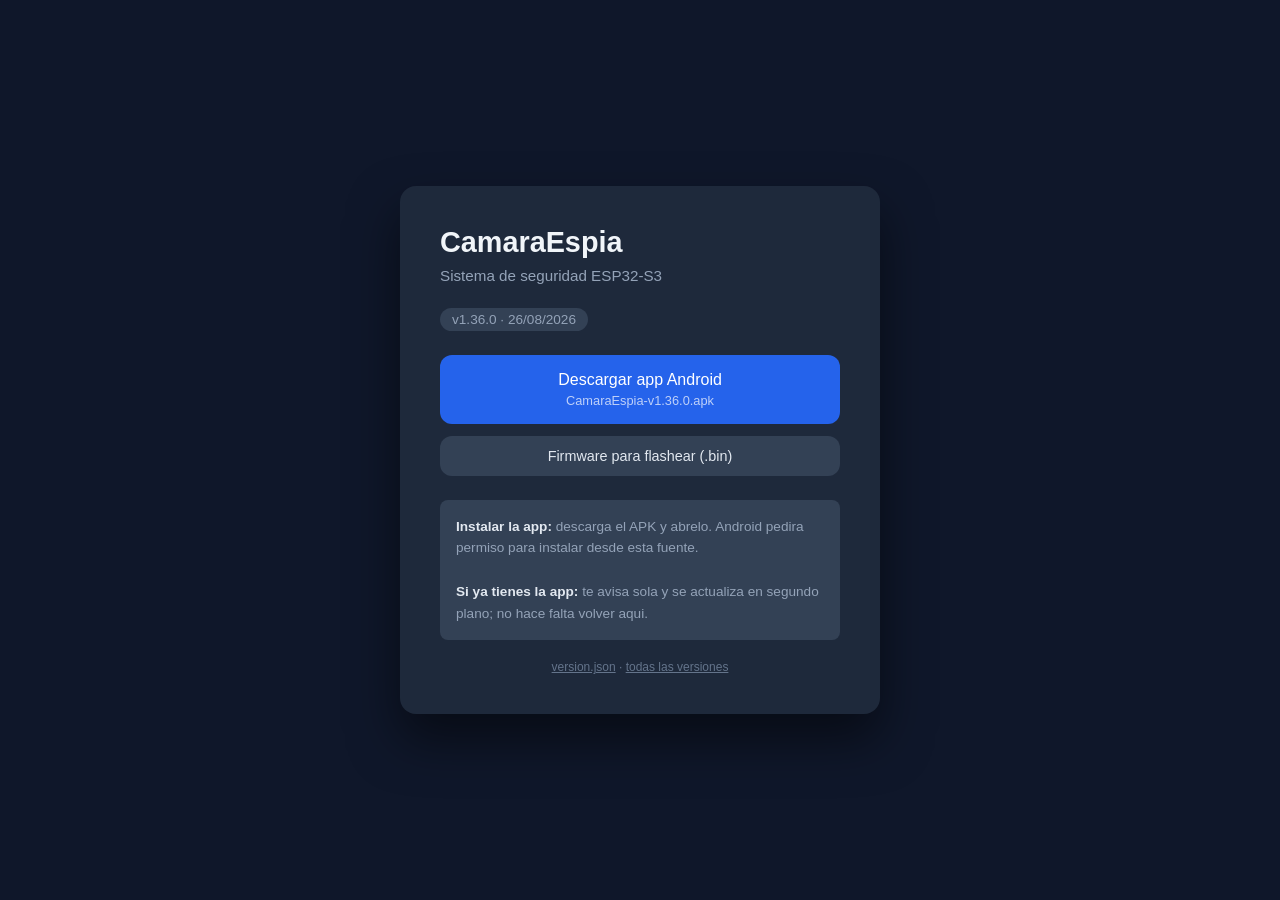
<file: index.html>
<!DOCTYPE html>
<html lang="es">
<head>
<meta charset="UTF-8">
<meta name="viewport" content="width=device-width, initial-scale=1.0">
<title>CamaraEspia - Descargar</title>
<style>
*{margin:0;padding:0;box-sizing:border-box}
body{font-family:-apple-system,BlinkMacSystemFont,'Segoe UI',Roboto,sans-serif;background:#0f172a;color:#e2e8f0;min-height:100vh;display:flex;align-items:center;justify-content:center;padding:24px}
.card{background:#1e293b;border-radius:16px;padding:40px;max-width:480px;width:100%;box-shadow:0 25px 50px rgba(0,0,0,.5)}
h1{font-size:1.8rem;margin-bottom:8px;color:#f1f5f9}
.sub{color:#94a3b8;margin-bottom:24px;font-size:.95rem}
.version{display:inline-block;background:#334155;padding:4px 12px;border-radius:20px;font-size:.85rem;color:#94a3b8;margin-bottom:24px}
.download{display:block;background:#2563eb;color:#fff;text-decoration:none;padding:16px 24px;border-radius:12px;text-align:center;transition:background .2s}
.download:hover{background:#1d4ed8}
.download span{font-size:.8rem;color:rgba(255,255,255,.7);display:block;margin-top:4px}
.fw{display:block;margin-top:12px;background:#334155;color:#e2e8f0;text-decoration:none;padding:12px 24px;border-radius:12px;text-align:center;font-size:.9rem;transition:background .2s}
.fw:hover{background:#475569}
.note{margin-top:24px;padding:16px;background:#334155;border-radius:8px;font-size:.85rem;color:#94a3b8;line-height:1.6}
.note strong{color:#e2e8f0}
.foot{margin-top:20px;font-size:.75rem;color:#64748b;text-align:center}
.foot a{color:#64748b}
</style>
</head>
<body>
<div class="card">
<h1>CamaraEspia</h1>
<p class="sub">Sistema de seguridad ESP32-S3</p>
<div class="version">v1.36.0 &middot; 26/08/2026</div>
<a class="download" href="https://github.com/oscgtz2107-ui/CamaraEspia-OTA/releases/download/v1.36.0/CamaraEspia-v1.36.0.apk">
Descargar app Android
<span>CamaraEspia-v1.36.0.apk</span>
</a>
<a class="fw" href="https://github.com/oscgtz2107-ui/CamaraEspia-OTA/releases/download/v1.36.0/firmware_flash.bin">Firmware para flashear (.bin)</a>
<div class="note">
<strong>Instalar la app:</strong> descarga el APK y abrelo. Android pedira
permiso para instalar desde esta fuente.<br><br>
<strong>Si ya tienes la app:</strong> te avisa sola y se actualiza en
segundo plano; no hace falta volver aqui.
</div>
<p class="foot"><a href="version.json">version.json</a> &middot; <a href="https://github.com/oscgtz2107-ui/CamaraEspia-OTA/releases">todas las versiones</a></p>
</div>
</body>
</html>
</file>
